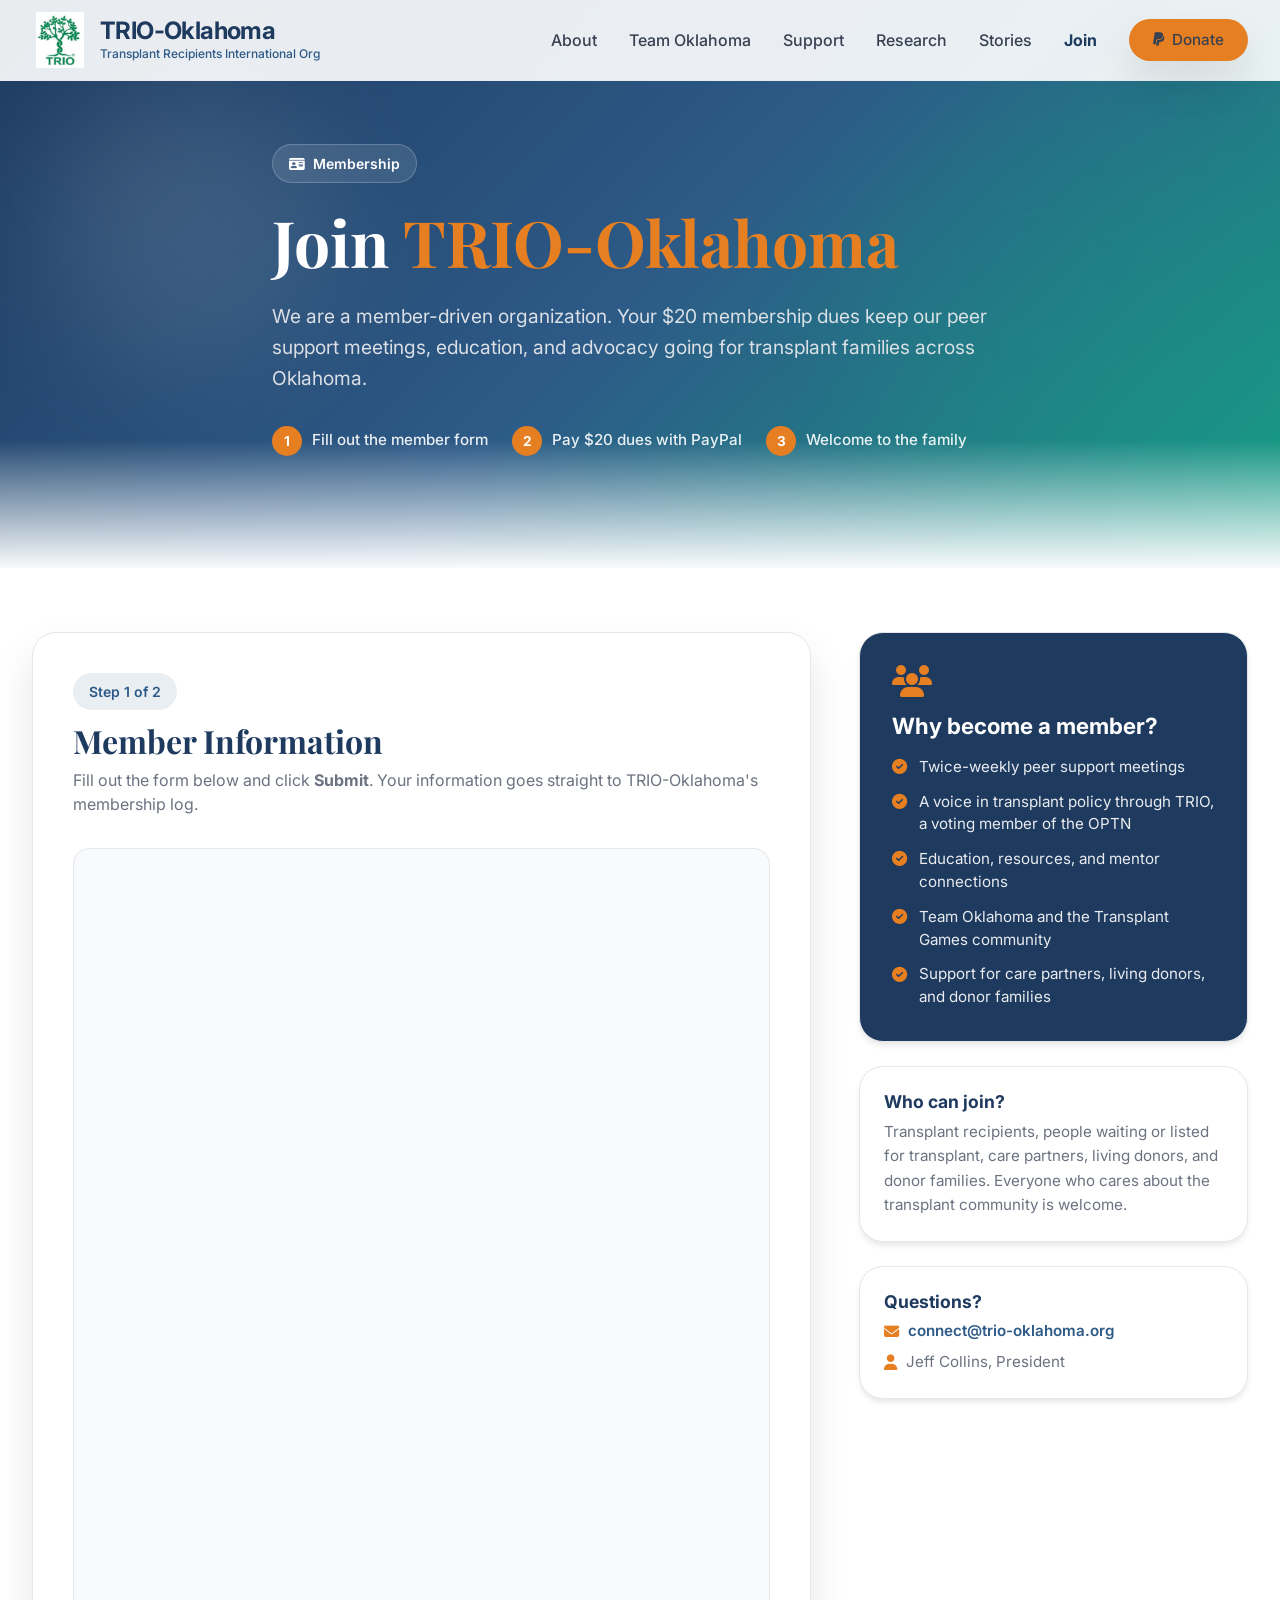
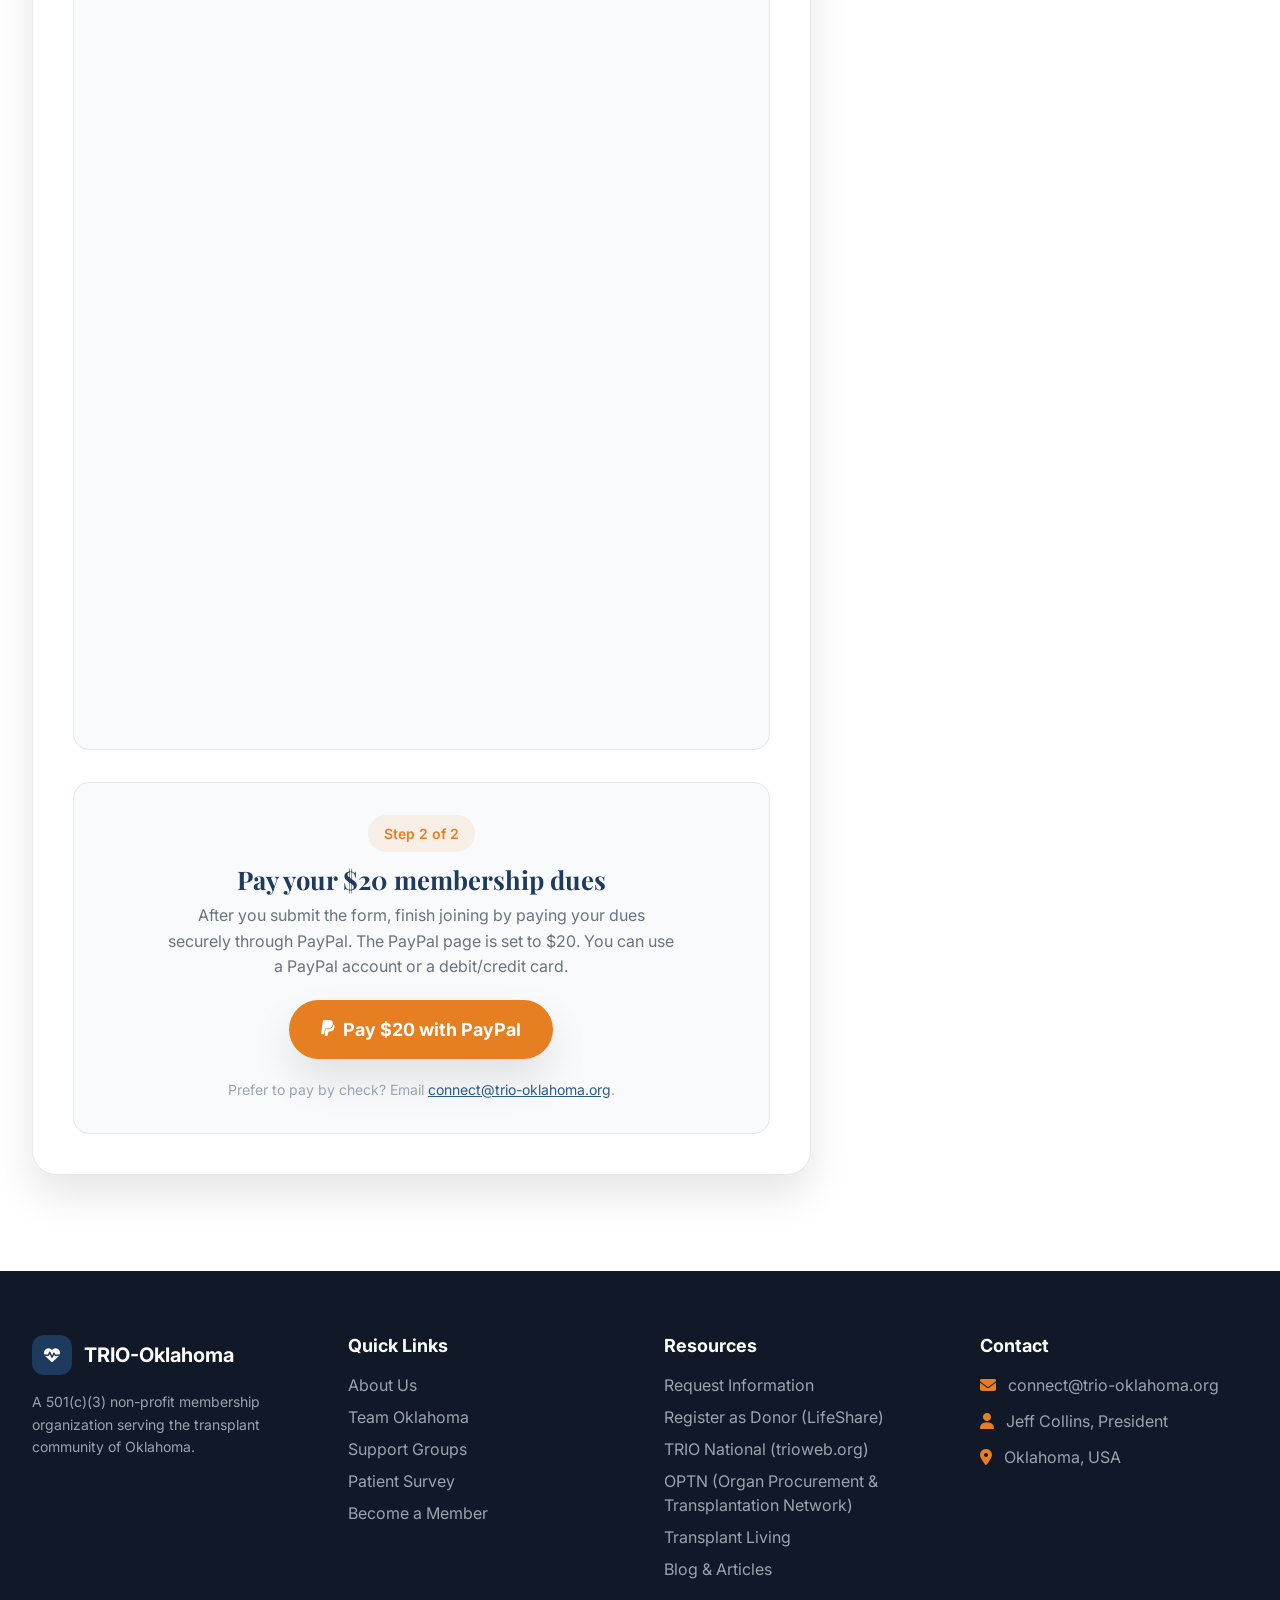
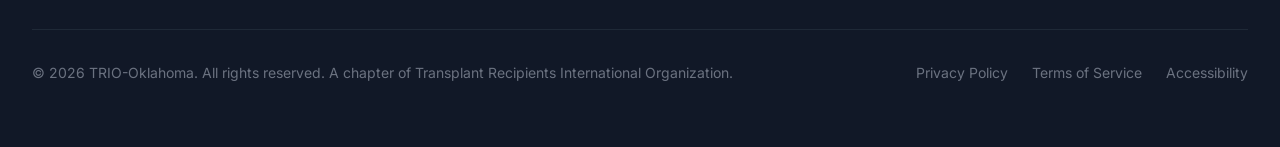
<file: join.html>
<!DOCTYPE html>
<html lang="en">
<head>
    <meta charset="UTF-8">
    <meta name="viewport" content="width=device-width, initial-scale=1.0">
    <title>Join TRIO-Oklahoma | Membership</title>
    <meta name="description" content="Become a member of TRIO-Oklahoma. $20 membership dues, payable with PayPal. Open to recipients, candidates, care partners, living donors, and donor families.">
    <link rel="stylesheet" href="https://cdnjs.cloudflare.com/ajax/libs/font-awesome/6.4.0/css/all.min.css">
    <link rel="stylesheet" href="https://fonts.googleapis.com/css2?family=Inter:wght@300;400;500;600;700;800&family=Playfair+Display:wght@400;500;600;700&display=swap">
    <link rel="stylesheet" href="styles.css">
</head>
<body>

    <!-- ========== Navigation ========== -->
    <nav class="nav" id="navbar">
        <div class="container nav-inner">
            <a class="nav-brand" href="index.html">
                <img src="photos/trio-logo.jpg" alt="TRIO tree logo">
                <div>
                    <h1>TRIO-Oklahoma</h1>
                    <p>Transplant Recipients International Org</p>
                </div>
            </a>

            <div class="nav-links">
                <a href="index.html#about">About</a>
                <a href="index.html#team-oklahoma">Team Oklahoma</a>
                <a href="index.html#support">Support</a>
                <a href="index.html#survey">Research</a>
                <a href="index.html#blog">Stories</a>
                <a href="join.html" class="is-active">Join</a>
                <a href="https://www.paypal.com/donate/?hosted_button_id=P6LXMA3R5N5AC" target="_blank" rel="noopener" class="btn btn--accent pulse"><i class="fab fa-paypal"></i> Donate</a>
            </div>

            <button class="nav-burger" aria-label="Open menu" onclick="toggleMobileMenu()">
                <i class="fas fa-bars"></i>
            </button>
        </div>

        <div class="nav-mobile" id="mobile-menu">
            <div class="container nav-mobile-inner">
                <a href="index.html#about">About</a>
                <a href="index.html#team-oklahoma">Team Oklahoma</a>
                <a href="index.html#support">Support</a>
                <a href="index.html#survey">Research</a>
                <a href="index.html#blog">Stories</a>
                <a href="join.html">Join</a>
                <a href="https://www.paypal.com/donate/?hosted_button_id=P6LXMA3R5N5AC" target="_blank" rel="noopener" class="is-cta"><i class="fab fa-paypal"></i> Donate with PayPal</a>
            </div>
        </div>
    </nav>

    <!-- ========== Join Hero ========== -->
    <section class="hero hero--compact">
        <div class="hero-blobs" aria-hidden="true">
            <span class="blob-1"></span>
            <span class="blob-2"></span>
        </div>
        <div class="container">
            <div class="join-hero">
                <span class="eyebrow eyebrow--on-dark"><i class="fas fa-id-card"></i> Membership</span>
                <h1>Join <span class="accent">TRIO-Oklahoma</span></h1>
                <p>We are a member-driven organization. Your $20 membership dues keep our peer support meetings, education, and advocacy going for transplant families across Oklahoma.</p>
                <div class="join-steps">
                    <div class="join-step"><span class="num">1</span><span>Fill out the member form</span></div>
                    <div class="join-step"><span class="num">2</span><span>Pay $20 dues with PayPal</span></div>
                    <div class="join-step"><span class="num">3</span><span>Welcome to the family</span></div>
                </div>
            </div>
        </div>
        <div class="hero-fade" aria-hidden="true"></div>
    </section>

    <!-- ========== Join Form ========== -->
    <section id="join" class="section section--white section--join">
        <div class="container">
            <div class="join-layout">

                <div class="join-form-wrap">

                    <!-- Thank-you state (shown after PayPal returns with ?paid=1) -->
                    <div class="join-panel join-panel--success" id="paid-panel" hidden>
                        <div class="join-panel-icon"><i class="fas fa-check"></i></div>
                        <h2>Thank you &amp; welcome!</h2>
                        <p>Your membership payment was received. We will be in touch soon with meeting details and ways to get involved.</p>
                        <a href="index.html#support" class="btn btn--primary">See Peer Support Meetings <i class="fas fa-arrow-right"></i></a>
                    </div>

                    <!-- Step 2 state (shown after the form is logged) -->
                    <div class="join-panel" id="pay-panel" hidden>
                        <div class="join-panel-icon join-panel-icon--accent"><i class="fab fa-paypal"></i></div>
                        <span class="eyebrow eyebrow--accent">Step 2 of 2</span>
                        <h2>Pay your $20 membership dues</h2>
                        <p id="pay-panel-message">Thanks, <strong id="pay-panel-name">friend</strong>! Your information has been recorded. Finish joining by paying your $20 dues securely through PayPal.</p>
                        <div class="join-panel-actions">
                            <div id="paypal-button-panel" class="paypal-button" hidden></div>
                            <a id="paypal-pay-link" href="#" target="_blank" rel="noopener" class="btn btn--accent btn--lg pulse"><i class="fab fa-paypal"></i> Pay $20 with PayPal</a>
                            <a id="email-fallback-link" href="#" class="btn btn--outline btn--lg" hidden><i class="fas fa-envelope"></i> Email my information to TRIO-Oklahoma</a>
                        </div>
                        <p class="join-fine-print" id="pay-panel-note">The PayPal page is set to $20. You can pay with a PayPal account or a debit/credit card. If you prefer to pay by check, email <a href="mailto:connect@trio-oklahoma.org">connect@trio-oklahoma.org</a>.</p>
                    </div>

                    <!-- Microsoft Forms mode (used when formsEmbedUrl is set in membership.js) -->
                    <div id="forms-embed" class="forms-embed" hidden>
                        <div class="join-form-head">
                            <span class="eyebrow eyebrow--secondary">Step 1 of 2</span>
                            <h2>Member Information</h2>
                            <p>Fill out the form below and click <strong>Submit</strong>. Your information goes straight to TRIO-Oklahoma's membership log.</p>
                        </div>
                        <div class="forms-frame"></div>
                        <div class="forms-pay">
                            <div class="forms-pay-head">
                                <span class="eyebrow eyebrow--accent">Step 2 of 2</span>
                                <h3>Pay your $20 membership dues</h3>
                                <p>After you submit the form, finish joining by paying your dues securely through PayPal. The PayPal page is set to $20. You can use a PayPal account or a debit/credit card.</p>
                            </div>
                            <div id="paypal-button-embed" class="paypal-button" hidden></div>
                            <a id="paypal-pay-link-embed" href="#" target="_blank" rel="noopener" class="btn btn--accent btn--lg pulse"><i class="fab fa-paypal"></i> Pay $20 with PayPal</a>
                            <p class="join-fine-print">Prefer to pay by check? Email <a href="mailto:connect@trio-oklahoma.org">connect@trio-oklahoma.org</a>.</p>
                        </div>
                    </div>

                    <!-- Step 1: the form -->
                    <form id="membership-form" class="join-form" novalidate>
                        <div class="join-form-head">
                            <span class="eyebrow eyebrow--secondary">Step 1 of 2</span>
                            <h2>Member Information</h2>
                            <p>Fields marked <span class="req">*</span> are required. Your information is kept private and used only by TRIO-Oklahoma.</p>
                        </div>

                        <fieldset>
                            <legend><i class="fas fa-user"></i> About You</legend>
                            <div class="form-grid">
                                <div class="field">
                                    <label for="firstName">First name <span class="req">*</span></label>
                                    <input type="text" id="firstName" name="firstName" autocomplete="given-name" required>
                                </div>
                                <div class="field">
                                    <label for="lastName">Last name <span class="req">*</span></label>
                                    <input type="text" id="lastName" name="lastName" autocomplete="family-name" required>
                                </div>
                                <div class="field">
                                    <label for="email">Email address <span class="req">*</span></label>
                                    <input type="email" id="email" name="email" autocomplete="email" required>
                                </div>
                                <div class="field">
                                    <label for="phone">Phone <span class="req">*</span></label>
                                    <input type="tel" id="phone" name="phone" autocomplete="tel" placeholder="(405) 555-0100" required>
                                </div>
                            </div>
                        </fieldset>

                        <fieldset>
                            <legend><i class="fas fa-map-marker-alt"></i> Mailing Address</legend>
                            <div class="form-grid">
                                <div class="field field--full">
                                    <label for="address">Street address <span class="req">*</span></label>
                                    <input type="text" id="address" name="address" autocomplete="street-address" required>
                                </div>
                                <div class="field">
                                    <label for="city">City <span class="req">*</span></label>
                                    <input type="text" id="city" name="city" autocomplete="address-level2" required>
                                </div>
                                <div class="field field--split">
                                    <div>
                                        <label for="state">State <span class="req">*</span></label>
                                        <input type="text" id="state" name="state" value="OK" maxlength="2" autocomplete="address-level1" required>
                                    </div>
                                    <div>
                                        <label for="zip">ZIP <span class="req">*</span></label>
                                        <input type="text" id="zip" name="zip" inputmode="numeric" autocomplete="postal-code" required>
                                    </div>
                                </div>
                            </div>
                        </fieldset>

                        <fieldset>
                            <legend><i class="fas fa-heart-pulse"></i> Your Transplant Connection</legend>

                            <div class="field">
                                <span class="field-label">I am joining as a: <span class="req">*</span></span>
                                <div class="choice-grid" role="radiogroup" aria-label="Member type">
                                    <label class="choice"><input type="radio" name="memberType" value="Recipient" required><span><i class="fas fa-heart"></i> Recipient</span></label>
                                    <label class="choice"><input type="radio" name="memberType" value="Waiting"><span><i class="fas fa-hourglass-half"></i> Waiting</span></label>
                                    <label class="choice"><input type="radio" name="memberType" value="Listed"><span><i class="fas fa-list-check"></i> Listed</span></label>
                                    <label class="choice"><input type="radio" name="memberType" value="Carepartner"><span><i class="fas fa-hands-holding-heart"></i> Carepartner</span></label>
                                    <label class="choice"><input type="radio" name="memberType" value="Living Donor"><span><i class="fas fa-hand-holding-heart"></i> Living Donor</span></label>
                                    <label class="choice"><input type="radio" name="memberType" value="Donor Family"><span><i class="fas fa-people-roof"></i> Donor Family</span></label>
                                </div>
                            </div>

                            <div class="field">
                                <span class="field-label">Have you received a transplant? <span class="req">*</span></span>
                                <div class="choice-grid choice-grid--2" role="radiogroup" aria-label="Transplanted">
                                    <label class="choice"><input type="radio" name="transplanted" value="Yes" required><span><i class="fas fa-check"></i> Yes</span></label>
                                    <label class="choice"><input type="radio" name="transplanted" value="No"><span><i class="fas fa-minus"></i> No</span></label>
                                </div>
                            </div>

                            <div class="form-grid" id="transplant-details" hidden>
                                <div class="field">
                                    <label for="transplantDate">Transplant date <small>(optional)</small></label>
                                    <input type="date" id="transplantDate" name="transplantDate">
                                </div>
                                <div class="field">
                                    <label for="transplantHospital">Transplant hospital <small>(optional)</small></label>
                                    <input type="text" id="transplantHospital" name="transplantHospital" placeholder="e.g. INTEGRIS Nazih Zuhdi Transplant Institute">
                                </div>
                                <div class="field field--full">
                                    <label for="organ">Organ(s) transplanted <small>(optional)</small></label>
                                    <input type="text" id="organ" name="organ" placeholder="e.g. Liver, Kidney, Heart">
                                </div>
                            </div>

                        </fieldset>

                        <fieldset>
                            <legend><i class="fas fa-comment-dots"></i> Comments <small class="legend-note">Optional</small></legend>
                            <div class="field">
                                <label for="notes">Anything you would like us to know? You can leave this blank.</label>
                                <textarea id="notes" name="notes" rows="4" placeholder="Questions, how you heard about us, or anything else you'd like to share."></textarea>
                            </div>
                        </fieldset>

                        <!-- Honeypot: hidden from people, filled by bots -->
                        <div class="hp" aria-hidden="true">
                            <label for="website">Website</label>
                            <input type="text" id="website" name="website" tabindex="-1" autocomplete="off">
                        </div>

                        <div class="form-alert" id="form-alert" role="alert" hidden></div>

                        <div class="join-form-foot">
                            <div class="dues">
                                <span class="dues-amount">$20</span>
                                <span class="dues-label">membership dues<br><small>paid in Step 2 via PayPal</small></span>
                            </div>
                            <button type="submit" class="btn btn--primary btn--lg" id="submit-btn">
                                Continue to Payment <i class="fas fa-arrow-right"></i>
                            </button>
                        </div>
                    </form>
                </div>

                <aside class="join-aside">
                    <div class="card card--dark join-benefits">
                        <i class="fas fa-users"></i>
                        <h3>Why become a member?</h3>
                        <ul>
                            <li><i class="fas fa-check-circle"></i> Twice-weekly peer support meetings</li>
                            <li><i class="fas fa-check-circle"></i> A voice in transplant policy through TRIO, a voting member of the OPTN</li>
                            <li><i class="fas fa-check-circle"></i> Education, resources, and mentor connections</li>
                            <li><i class="fas fa-check-circle"></i> Team Oklahoma and the Transplant Games community</li>
                            <li><i class="fas fa-check-circle"></i> Support for care partners, living donors, and donor families</li>
                        </ul>
                    </div>

                    <div class="card join-who">
                        <h4>Who can join?</h4>
                        <p>Transplant recipients, people waiting or listed for transplant, care partners, living donors, and donor families. Everyone who cares about the transplant community is welcome.</p>
                    </div>

                    <div class="card join-help">
                        <h4>Questions?</h4>
                        <p><i class="fas fa-envelope"></i> <a href="mailto:connect@trio-oklahoma.org">connect@trio-oklahoma.org</a></p>
                        <p><i class="fas fa-user"></i> Jeff Collins, President</p>
                    </div>
                </aside>
            </div>
        </div>
    </section>

    <!-- ========== Footer ========== -->
    <footer class="footer">
        <div class="container">
            <div class="footer-grid">
                <div>
                    <div class="brand">
                        <div class="mark"><i class="fas fa-heart-pulse"></i></div>
                        <h3>TRIO-Oklahoma</h3>
                    </div>
                    <p class="blurb">A 501(c)(3) non-profit membership organization serving the transplant community of Oklahoma.</p>
                </div>

                <div>
                    <h4>Quick Links</h4>
                    <ul class="footer-links">
                        <li><a href="index.html#about">About Us</a></li>
                        <li><a href="index.html#team-oklahoma">Team Oklahoma</a></li>
                        <li><a href="index.html#support">Support Groups</a></li>
                        <li><a href="index.html#survey">Patient Survey</a></li>
                        <li><a href="join.html">Become a Member</a></li>
                    </ul>
                </div>

                <div>
                    <h4>Resources</h4>
                    <ul class="footer-links">
                        <li><a href="mailto:connect@trio-oklahoma.org">Request Information</a></li>
                        <li><a href="https://www.lifeshareoklahoma.org/" target="_blank" rel="noopener">Register as Donor (LifeShare)</a></li>
                        <li><a href="https://trioweb.org" target="_blank" rel="noopener">TRIO National (trioweb.org)</a></li>
                        <li><a href="https://www.hrsa.gov/optn" target="_blank" rel="noopener">OPTN (Organ Procurement &amp; Transplantation Network)</a></li>
                        <li><a href="#">Transplant Living</a></li>
                        <li><a href="#">Blog &amp; Articles</a></li>
                    </ul>
                </div>

                <div>
                    <h4>Contact</h4>
                    <ul class="footer-contact">
                        <li><i class="fas fa-envelope"></i><span>connect@trio-oklahoma.org</span></li>
                        <li><i class="fas fa-user"></i><span>Jeff Collins, President</span></li>
                        <li><i class="fas fa-map-marker-alt"></i><span>Oklahoma, USA</span></li>
                    </ul>
                </div>
            </div>

            <div class="footer-bottom">
                <p>© 2026 TRIO-Oklahoma. All rights reserved. A chapter of Transplant Recipients International Organization.</p>
                <nav>
                    <a href="#">Privacy Policy</a>
                    <a href="#">Terms of Service</a>
                    <a href="#">Accessibility</a>
                </nav>
            </div>
        </div>
    </footer>

    <script src="script.js"></script>
    <script src="membership.js"></script>
</body>
</html>
</file>
<file: styles.css>
/* =========================================
   TRIO-Oklahoma site styles
   Design tokens, base styles, components.
   ========================================= */

:root {
    --color-primary: #1e3a5f;
    --color-secondary: #2d5a87;
    --color-accent: #e67e22;
    --color-accent-hover: #d35400;
    --color-green: #27ae60;
    --color-teal: #16a085;
    --color-light: #f8fafc;
    --color-text: #1f2937;
    --color-muted: #6b7280;
    --color-muted-light: #9ca3af;
    --color-border: #e5e7eb;
    --color-white: #ffffff;
    --color-gray-100: #f3f4f6;
    --color-gray-900: #111827;

    --font-sans: 'Inter', system-ui, -apple-system, sans-serif;
    --font-serif: 'Playfair Display', Georgia, serif;

    --radius-sm: 0.75rem;
    --radius-md: 1rem;
    --radius-lg: 1.5rem;
    --radius-full: 9999px;

    --shadow-sm: 0 1px 2px rgba(0, 0, 0, 0.05);
    --shadow-md: 0 4px 6px -1px rgba(0, 0, 0, 0.1);
    --shadow-lg: 0 20px 40px rgba(0, 0, 0, 0.1);
    --shadow-xl: 0 25px 50px -12px rgba(0, 0, 0, 0.25);

    --content-max: 80rem;
}

/* ---------- Reset + base ---------- */
*, *::before, *::after { box-sizing: border-box; }

html {
    scroll-behavior: smooth;
}

body {
    margin: 0;
    font-family: var(--font-sans);
    color: var(--color-text);
    background: var(--color-light);
    -webkit-font-smoothing: antialiased;
    line-height: 1.5;
}

img { max-width: 100%; display: block; }

a { color: inherit; text-decoration: none; }

button {
    font-family: inherit;
    border: 0;
    background: none;
    cursor: pointer;
    color: inherit;
}

h1, h2, h3, h4 { margin: 0; line-height: 1.2; color: var(--color-primary); }

p { margin: 0; }

ul { list-style: none; padding: 0; margin: 0; }

/* ---------- Typography helpers ---------- */
.serif { font-family: var(--font-serif); font-weight: 700; }

.eyebrow {
    display: inline-flex;
    align-items: center;
    gap: 0.5rem;
    padding: 0.5rem 1rem;
    border-radius: var(--radius-full);
    font-size: 0.875rem;
    font-weight: 600;
    background: rgba(30, 58, 95, 0.08);
    color: var(--color-primary);
}
.eyebrow--accent { background: rgba(230, 126, 34, 0.1); color: var(--color-accent); }
.eyebrow--green { background: rgba(39, 174, 96, 0.1); color: var(--color-green); }
.eyebrow--secondary { background: rgba(45, 90, 135, 0.1); color: var(--color-secondary); }
.eyebrow--on-dark { background: rgba(255, 255, 255, 0.1); color: #fff; border: 1px solid rgba(255, 255, 255, 0.2); }

/* ---------- Layout ---------- */
.container {
    max-width: var(--content-max);
    margin: 0 auto;
    padding: 0 1rem;
}
@media (min-width: 640px)  { .container { padding: 0 1.5rem; } }
@media (min-width: 1024px) { .container { padding: 0 2rem; } }

.section { padding: 6rem 0; }
.section--light { background: var(--color-light); }
.section--white { background: var(--color-white); }

.section-head { text-align: center; margin-bottom: 4rem; }
.section-head h2 { font-size: clamp(2rem, 4vw, 3rem); margin: 1rem 0; }
.section-head p { font-size: 1.25rem; color: var(--color-muted); max-width: 42rem; margin: 0 auto; }

.grid { display: grid; gap: 2rem; }
.grid-2 { grid-template-columns: 1fr; }
.grid-3 { grid-template-columns: 1fr; }
.grid-4 { grid-template-columns: 1fr; }
@media (min-width: 768px) {
    .grid-2 { grid-template-columns: 1fr 1fr; }
    .grid-3 { grid-template-columns: repeat(3, 1fr); }
    .grid-4 { grid-template-columns: repeat(4, 1fr); }
}
.grid--wide { gap: 4rem; align-items: center; }

/* ---------- Buttons ---------- */
.btn {
    display: inline-flex;
    align-items: center;
    justify-content: center;
    gap: 0.5rem;
    padding: 0.9rem 1.75rem;
    border-radius: var(--radius-full);
    font-weight: 700;
    font-size: 1rem;
    text-align: center;
    transition: background-color 0.2s, color 0.2s, transform 0.2s, box-shadow 0.2s;
    cursor: pointer;
}
.btn--primary { background: var(--color-primary); color: #fff; }
.btn--primary:hover { background: var(--color-secondary); }
.btn--accent { background: var(--color-accent); color: #fff; box-shadow: var(--shadow-lg); }
.btn--accent:hover { background: var(--color-accent-hover); }
.btn--light { background: #fff; color: var(--color-primary); box-shadow: var(--shadow-xl); }
.btn--light:hover { background: var(--color-gray-100); }
.btn--ghost-light { background: transparent; color: #fff; border: 2px solid #fff; }
.btn--ghost-light:hover { background: rgba(255, 255, 255, 0.1); }
.btn--lg { padding: 1rem 2rem; font-size: 1.125rem; }
.btn--xl { padding: 1.25rem 2.5rem; font-size: 1.25rem; }
.btn--sm { padding: 0.6rem 1.25rem; font-size: 0.875rem; }
.btn--block { display: flex; width: 100%; }

.btn-link {
    display: inline-flex;
    align-items: center;
    gap: 0.5rem;
    font-weight: 600;
    color: var(--color-secondary);
    font-size: 0.875rem;
    transition: color 0.2s;
}
.btn-link:hover { color: var(--color-primary); }
.btn-link--accent { color: var(--color-accent); }
.btn-link--accent:hover { text-decoration: underline; }

.pulse { animation: pulse 2s infinite; }
@keyframes pulse {
    0%, 100% { box-shadow: 0 0 0 0 rgba(230, 126, 34, 0.4); }
    50% { box-shadow: 0 0 0 15px rgba(230, 126, 34, 0); }
}

/* ---------- Cards ---------- */
.card {
    background: var(--color-white);
    border: 1px solid var(--color-border);
    border-radius: var(--radius-lg);
    padding: 2rem;
    box-shadow: var(--shadow-md);
}
.card--light { background: var(--color-light); }
.card--dark { background: var(--color-primary); color: #fff; }
.card--accent { background: var(--color-accent); color: #fff; }
.card--glass {
    background: rgba(255, 255, 255, 0.95);
    backdrop-filter: blur(10px);
    border-radius: var(--radius-lg);
    padding: 2rem;
    box-shadow: var(--shadow-xl);
}

.card-icon {
    width: 3.5rem;
    height: 3.5rem;
    border-radius: var(--radius-md);
    display: flex;
    align-items: center;
    justify-content: center;
    margin-bottom: 1.5rem;
    background: rgba(30, 58, 95, 0.1);
    color: var(--color-primary);
    font-size: 1.5rem;
}
.card-icon--accent { background: rgba(230, 126, 34, 0.1); color: var(--color-accent); }
.card-icon--teal   { background: rgba(22, 160, 133, 0.1); color: var(--color-teal); }
.card-icon--rose   { background: rgba(219, 39, 119, 0.1); color: #be185d; }

.hover-lift { transition: transform 0.3s, box-shadow 0.3s; }
.hover-lift:hover { transform: translateY(-5px); box-shadow: var(--shadow-lg); }

/* ---------- Navigation ---------- */
.nav {
    position: fixed;
    top: 0; left: 0; right: 0;
    z-index: 50;
    background: rgba(255, 255, 255, 0.9);
    backdrop-filter: blur(20px);
    border-bottom: 1px solid rgba(229, 231, 235, 0.5);
    transition: box-shadow 0.3s;
}
.nav--scrolled { box-shadow: var(--shadow-md); }

.nav-inner {
    display: flex;
    justify-content: space-between;
    align-items: center;
    height: 5rem;
}

.nav-brand { display: flex; align-items: center; gap: 0.75rem; }
.nav-brand img { width: 3.5rem; height: 3.5rem; object-fit: contain; mix-blend-mode: multiply; }
.nav-brand h1 { font-size: 1.5rem; font-weight: 700; letter-spacing: -0.025em; }
.nav-brand p  { font-size: 0.75rem; color: var(--color-secondary); font-weight: 500; }

.nav-links { display: none; align-items: center; gap: 2rem; }
.nav-links a { color: #374151; font-weight: 500; transition: color 0.2s; }
.nav-links a:hover { color: var(--color-primary); }
.nav-links .btn { padding: 0.625rem 1.5rem; font-size: 0.95rem; }

.nav-burger {
    display: inline-flex;
    font-size: 1.5rem;
    color: #374151;
}

.nav-mobile { display: none; background: #fff; border-top: 1px solid var(--color-gray-100); }
.nav-mobile.is-open { display: block; }
.nav-mobile-inner { padding: 1rem; display: flex; flex-direction: column; gap: 0.5rem; }
.nav-mobile a { padding: 0.5rem 0; color: #374151; font-weight: 500; }
.nav-mobile a.is-cta { color: var(--color-accent); font-weight: 700; }

@media (min-width: 768px) {
    .nav-links { display: flex; }
    .nav-burger { display: none; }
    .nav-mobile { display: none !important; }
}

/* ---------- Hero ---------- */
.hero {
    position: relative;
    min-height: 100vh;
    display: flex;
    align-items: center;
    padding-top: 5rem;
    overflow: hidden;
    color: #fff;
    background: linear-gradient(135deg, #1e3a5f 0%, #2d5a87 50%, #16a085 100%);
}
.hero-blobs { position: absolute; inset: 0; opacity: 0.1; pointer-events: none; }
.hero-blobs span {
    position: absolute;
    border-radius: 50%;
    filter: blur(60px);
}
.hero-blobs .blob-1 { top: 5rem; left: 2.5rem; width: 18rem; height: 18rem; background: #fff; }
.hero-blobs .blob-2 { bottom: 5rem; right: 2.5rem; width: 24rem; height: 24rem; background: var(--color-teal); }

.hero-grid { display: grid; grid-template-columns: 1fr; gap: 3rem; align-items: center; position: relative; z-index: 1; }
@media (min-width: 1024px) { .hero-grid { grid-template-columns: 1fr 1fr; } }

.hero-copy { display: flex; flex-direction: column; gap: 2rem; }
.hero-copy h1 { font-family: var(--font-serif); color: #fff; font-size: clamp(2.5rem, 6vw, 4.5rem); line-height: 1.1; font-weight: 700; }
.hero-copy h1 .accent { color: var(--color-accent); }
.hero-copy p { font-size: 1.25rem; color: rgba(229, 231, 235, 0.95); max-width: 36rem; line-height: 1.6; }
.hero-actions { display: flex; flex-wrap: wrap; gap: 1rem; }

.hero-stats { display: flex; align-items: center; gap: 2rem; padding-top: 1rem; }
.hero-stats .stat-value { font-size: 1.875rem; font-weight: 700; color: var(--color-accent); }
.hero-stats .stat-label { font-size: 0.875rem; color: rgba(255, 255, 255, 0.7); }
.hero-stats .divider { width: 1px; height: 3rem; background: rgba(255, 255, 255, 0.2); }

.hero-aside { display: none; position: relative; }
@media (min-width: 1024px) { .hero-aside { display: block; } }

.float { animation: float 6s ease-in-out infinite; }
@keyframes float {
    0%, 100% { transform: translateY(0); }
    50% { transform: translateY(-20px); }
}

.meeting-card { max-width: 28rem; margin-left: auto; }
.meeting-card .meeting-head { display: flex; gap: 1rem; margin-bottom: 1.5rem; }
.meeting-card .meeting-head img { width: 4rem; height: 4rem; border-radius: var(--radius-md); object-fit: cover; box-shadow: var(--shadow-md); }
.meeting-card .meeting-head h3 { font-size: 1.125rem; color: var(--color-primary); }
.meeting-card .meeting-head p { color: var(--color-muted-light); font-size: 0.875rem; }
.meeting-card blockquote { margin: 0 0 1rem; color: var(--color-muted); font-style: italic; }
.meeting-card cite { display: block; text-align: right; font-size: 0.875rem; font-weight: 600; color: var(--color-secondary); font-style: normal; }
.meeting-card .meeting-foot {
    margin-top: 1.5rem;
    padding-top: 1.5rem;
    border-top: 1px solid var(--color-gray-100);
    display: flex;
    flex-direction: column;
    gap: 0.75rem;
}
.meeting-card .meeting-when { display: flex; align-items: center; justify-content: space-between; }
.meeting-card .meeting-when span:first-child { color: var(--color-muted-light); font-size: 0.875rem; }
.meeting-card .meeting-when .tag {
    background: rgba(39, 174, 96, 0.1);
    color: var(--color-green);
    padding: 0.25rem 0.75rem;
    border-radius: var(--radius-full);
    font-size: 0.875rem;
    font-weight: 600;
}

.donor-pill {
    position: absolute;
    bottom: -2rem;
    left: -2rem;
    background: rgba(255, 255, 255, 0.95);
    backdrop-filter: blur(10px);
    border-radius: var(--radius-md);
    padding: 1rem;
    box-shadow: var(--shadow-xl);
    max-width: 18rem;
    display: flex;
    align-items: center;
    gap: 0.75rem;
}
.donor-pill .dot {
    width: 2.5rem;
    height: 2.5rem;
    background: rgba(230, 126, 34, 0.1);
    color: var(--color-accent);
    border-radius: 50%;
    display: flex;
    align-items: center;
    justify-content: center;
}
.donor-pill strong { color: var(--color-primary); }
.donor-pill small { color: var(--color-muted-light); font-size: 0.75rem; }

.hero-fade {
    position: absolute;
    left: 0; right: 0; bottom: 0;
    height: 8rem;
    background: linear-gradient(to top, var(--color-light), transparent);
    pointer-events: none;
}

/* ---------- About ---------- */
.about-copy > * + * { margin-top: 1.5rem; }
.about-copy h2 { font-family: var(--font-serif); font-size: clamp(2rem, 4vw, 3rem); }
.about-copy p { font-size: 1.125rem; color: var(--color-muted); line-height: 1.7; }

.about-highlights { display: grid; grid-template-columns: 1fr 1fr; gap: 1rem; padding-top: 1rem; }
.about-highlights .card { padding: 1rem; background: var(--color-light); }
.about-highlights i { font-size: 1.5rem; color: var(--color-secondary); margin-bottom: 0.5rem; }
.about-highlights h4 { font-size: 1rem; margin-bottom: 0.25rem; }
.about-highlights p { font-size: 0.875rem; color: var(--color-muted-light); }

.about-gallery { display: grid; grid-template-columns: 1fr 1fr; gap: 1rem; }
.about-gallery .col { display: flex; flex-direction: column; gap: 1rem; }
.about-gallery .col--offset { margin-top: 2rem; }
.about-gallery img { border-radius: var(--radius-md); height: 12rem; object-fit: cover; box-shadow: var(--shadow-md); width: 100%; }
.about-gallery .card--dark, .about-gallery .card--accent { padding: 1.5rem; }
.about-gallery .card i { font-size: 1.875rem; margin-bottom: 0.75rem; }
.about-gallery .card--dark i { color: var(--color-accent); }
.about-gallery .card h3 { color: #fff; font-size: 1.25rem; margin-bottom: 0.5rem; }
.about-gallery .card p { color: rgba(255, 255, 255, 0.85); font-size: 0.875rem; }

/* ---------- Team Oklahoma ---------- */
.section--team-ok { position: relative; overflow: hidden; }
.section--team-ok::after {
    content: '';
    position: absolute;
    top: -50%;
    right: -25%;
    width: 30rem;
    height: 30rem;
    border-radius: 50%;
    background: rgba(30, 58, 95, 0.05);
    filter: blur(60px);
    z-index: 0;
}
.section--team-ok .container { position: relative; z-index: 1; }

.team-ok-head { text-align: center; margin-bottom: 4rem; }
.team-ok-head h2 { font-family: var(--font-serif); font-size: clamp(2.5rem, 6vw, 4rem); margin: 1rem 0; }
.team-ok-head p { color: var(--color-muted); font-size: 1.25rem; max-width: 42rem; margin: 0 auto; }

.team-ok-grid { display: grid; grid-template-columns: 1fr; gap: 2rem; }
@media (min-width: 1024px) { .team-ok-grid { grid-template-columns: 2fr 1fr; } }

.mission-card { padding: 2rem; box-shadow: var(--shadow-lg); border-radius: var(--radius-lg); background: #fff; border: 1px solid var(--color-border); }
.mission-card-head { display: flex; align-items: center; gap: 1rem; margin-bottom: 1.5rem; }
.mission-card-head .mission-mark {
    width: 4rem; height: 4rem; border-radius: var(--radius-md);
    display: flex; align-items: center; justify-content: center;
    font-size: 1.875rem; color: var(--color-primary);
    background: linear-gradient(135deg, #87CEEB, #98FB98);
    box-shadow: var(--shadow-md);
}
.mission-card-head h3 { font-size: 1.5rem; }
.mission-card-head p  { color: var(--color-secondary); }
.mission-card > p { font-size: 1.125rem; color: #374151; line-height: 1.7; margin-bottom: 1.5rem; }
.callout {
    background: var(--color-light);
    border-left: 4px solid var(--color-accent);
    border-radius: var(--radius-sm);
    padding: 1.5rem;
    color: var(--color-muted);
    font-style: italic;
}

.team-features { display: grid; grid-template-columns: 1fr; gap: 1.5rem; margin-top: 1.5rem; }
@media (min-width: 768px) { .team-features { grid-template-columns: 1fr 1fr; } }
.team-features .card i { font-size: 1.875rem; color: var(--color-teal); margin-bottom: 1rem; }
.team-features .card h4 { font-size: 1.125rem; margin-bottom: 0.5rem; }
.team-features .card p { color: var(--color-muted); font-size: 0.875rem; }

.managers { background: var(--color-primary); color: #fff; border-radius: var(--radius-lg); padding: 2rem; box-shadow: var(--shadow-lg); }
.managers h3 { color: #fff; font-size: 1.5rem; margin-bottom: 1.5rem; }
.manager { display: flex; align-items: center; gap: 1rem; background: rgba(255,255,255,0.1); padding: 1rem; border-radius: var(--radius-sm); }
.manager + .manager { margin-top: 1rem; }
.manager .avatar {
    width: 3rem; height: 3rem; border-radius: 50%;
    background: rgba(255, 255, 255, 0.2);
    display: flex; align-items: center; justify-content: center;
    font-size: 1.25rem;
}
.manager strong { font-weight: 700; }
.manager small { color: rgba(255, 255, 255, 0.7); font-size: 0.875rem; }
.managers-foot { margin-top: 2rem; padding-top: 1.5rem; border-top: 1px solid rgba(255,255,255,0.2); }

.tg-badge { text-align: center; padding: 1.5rem; background: #fff; border-radius: var(--radius-md); border: 1px solid var(--color-border); box-shadow: var(--shadow-md); }
.tg-badge i { font-size: 2.5rem; color: #f59e0b; margin-bottom: 0.75rem; }
.tg-badge h4 { font-size: 1.125rem; }
.tg-badge p { font-size: 0.875rem; color: var(--color-muted); margin-top: 0.5rem; }

/* ---------- Support (peer to peer) ---------- */
.support-cards { display: grid; grid-template-columns: 1fr; gap: 2rem; }
@media (min-width: 768px) { .support-cards { grid-template-columns: repeat(2, 1fr); } }
.support-cards .card { background: var(--color-light); padding: 2rem; }
.support-cards h3 { font-size: 1.25rem; margin-bottom: 0.75rem; }
.support-cards > .card > p { color: var(--color-muted); margin-bottom: 1.5rem; }

.meet-info { display: flex; flex-direction: column; gap: 0.5rem; margin-bottom: 1.5rem; font-size: 0.875rem; font-weight: 600; color: var(--color-secondary); }
.meet-info div { display: flex; align-items: center; gap: 0.5rem; }

.join-community {
    margin-top: 4rem;
    background: linear-gradient(to right, var(--color-primary), var(--color-secondary));
    color: #fff;
    border-radius: var(--radius-lg);
    padding: 3rem;
    box-shadow: var(--shadow-xl);
    display: grid;
    grid-template-columns: 1fr;
    gap: 2rem;
    align-items: center;
}
@media (min-width: 1024px) { .join-community { grid-template-columns: 1fr 1fr; } }
.join-community h3 { font-family: var(--font-serif); color: #fff; font-size: 1.875rem; margin-bottom: 1rem; }
.join-community p { color: rgba(229, 231, 235, 0.95); font-size: 1.125rem; margin-bottom: 1.5rem; }
.join-actions { display: flex; flex-wrap: wrap; gap: 1rem; }

.contact-card {
    background: rgba(255, 255, 255, 0.1);
    backdrop-filter: blur(10px);
    border: 1px solid rgba(255, 255, 255, 0.2);
    border-radius: var(--radius-md);
    padding: 1.5rem;
    text-align: center;
    max-width: 20rem;
    margin: 0 auto;
}
.contact-card i { font-size: 2.5rem; color: var(--color-accent); margin-bottom: 0.75rem; }
.contact-card strong { color: #fff; font-weight: 600; }
.contact-card small { display: block; color: rgba(255, 255, 255, 0.75); font-size: 0.875rem; margin-top: 0.25rem; }

/* ---------- Survey ---------- */
.survey-grid { display: grid; grid-template-columns: 1fr; gap: 4rem; align-items: center; }
@media (min-width: 1024px) { .survey-grid { grid-template-columns: 1fr 1fr; } }

.survey-copy h2 { font-family: var(--font-serif); font-size: clamp(2rem, 4vw, 3rem); margin: 1rem 0 1.5rem; }
.survey-copy > p { font-size: 1.125rem; color: var(--color-muted); line-height: 1.7; margin-bottom: 1.5rem; }

.survey-bullets { display: flex; flex-direction: column; gap: 1rem; margin-bottom: 2rem; }
.survey-bullets .item { display: flex; align-items: center; gap: 1rem; background: #fff; padding: 1rem; border-radius: var(--radius-sm); border: 1px solid var(--color-border); box-shadow: var(--shadow-sm); }
.survey-bullets .item .mark {
    width: 3rem; height: 3rem; border-radius: 50%;
    background: rgba(30, 58, 95, 0.1); color: var(--color-primary);
    display: flex; align-items: center; justify-content: center;
    flex-shrink: 0;
}
.survey-bullets .item .mark--accent { background: rgba(230, 126, 34, 0.1); color: var(--color-accent); }
.survey-bullets h4 { font-size: 1rem; }
.survey-bullets small { color: var(--color-muted-light); font-size: 0.875rem; }

.survey-card { background: #fff; border: 1px solid var(--color-border); border-radius: var(--radius-lg); padding: 2rem; box-shadow: var(--shadow-xl); }
.survey-card h3 { text-align: center; font-size: 1.5rem; margin-bottom: 2rem; }
.survey-bars { display: flex; flex-direction: column; gap: 1.5rem; }
.survey-bar .row { display: flex; justify-content: space-between; margin-bottom: 0.5rem; font-weight: 600; color: #374151; }
.survey-bar .row .pct { color: var(--color-primary); }
.survey-bar .track { height: 0.75rem; background: var(--color-gray-100); border-radius: var(--radius-full); overflow: hidden; }
.survey-bar .fill { height: 100%; border-radius: var(--radius-full); background: var(--color-primary); }
.survey-bar--secondary .fill { background: var(--color-secondary); } .survey-bar--secondary .pct { color: var(--color-secondary); }
.survey-bar--teal      .fill { background: var(--color-teal); }      .survey-bar--teal .pct { color: var(--color-teal); }
.survey-bar--accent    .fill { background: var(--color-accent); }    .survey-bar--accent .pct { color: var(--color-accent); }
.survey-caption { margin-top: 2rem; padding-top: 1.5rem; border-top: 1px solid var(--color-gray-100); text-align: center; font-size: 0.875rem; color: var(--color-muted-light); }

/* ---------- Blog ---------- */
.stories { display: grid; grid-template-columns: 1fr; gap: 2rem; }
@media (min-width: 768px) { .stories { grid-template-columns: repeat(3, 1fr); } }

.story {
    background: var(--color-light);
    border: 1px solid var(--color-border);
    border-radius: var(--radius-lg);
    overflow: hidden;
}
.story-cover { height: 12rem; display: flex; align-items: center; justify-content: center; color: rgba(255, 255, 255, 0.3); font-size: 3.75rem; }
.story-cover--primary { background: linear-gradient(135deg, var(--color-primary), var(--color-secondary)); }
.story-cover--accent  { background: linear-gradient(135deg, var(--color-accent), #f59e0b); }
.story-cover--teal    { background: linear-gradient(135deg, var(--color-teal), var(--color-green)); }
.story-body { padding: 2rem; }
.story-meta { display: flex; align-items: center; gap: 0.5rem; font-size: 0.875rem; color: var(--color-muted-light); margin-bottom: 0.75rem; }
.story h3 { font-size: 1.25rem; margin-bottom: 0.75rem; }
.story p { color: var(--color-muted); margin-bottom: 1rem; }

/* ---------- Partners ---------- */
.partners-grid { display: grid; grid-template-columns: 1fr; gap: 2rem; align-items: center; justify-items: center; }
@media (min-width: 768px) { .partners-grid { grid-template-columns: repeat(3, 1fr); } }
.partner {
    width: 100%;
    text-align: center;
    background: #fff;
    border: 1px solid var(--color-border);
    border-radius: var(--radius-md);
    padding: 1.5rem;
    box-shadow: var(--shadow-md);
}
.partner i { font-size: 2.5rem; margin-bottom: 0.75rem; color: var(--color-secondary); }
.partner--teal i   { color: var(--color-teal); }
.partner--accent i { color: var(--color-accent); }
.partner strong { display: block; color: var(--color-primary); font-size: 0.875rem; }
.partner small { display: block; color: var(--color-muted-light); font-size: 0.75rem; margin-top: 0.25rem; }

/* ---------- Donate ---------- */
.donate {
    position: relative;
    background: var(--color-primary);
    color: #fff;
    overflow: hidden;
}
.donate .blobs { position: absolute; inset: 0; opacity: 0.1; }
.donate .blobs span { position: absolute; border-radius: 50%; filter: blur(60px); }
.donate .blobs .a { top: 0; left: 25%; width: 18rem; height: 18rem; background: var(--color-accent); }
.donate .blobs .b { bottom: 0; right: 25%; width: 24rem; height: 24rem; background: var(--color-teal); }

.donate-inner { position: relative; z-index: 1; max-width: 56rem; margin: 0 auto; text-align: center; }
.donate-inner > i { font-size: 3.75rem; color: var(--color-accent); margin-bottom: 1.5rem; animation: heartbeat 1.4s ease-in-out infinite; }
@keyframes heartbeat { 0%, 100% { transform: scale(1); } 50% { transform: scale(1.1); } }
.donate-inner h2 { font-family: var(--font-serif); color: #fff; font-size: clamp(2.5rem, 6vw, 4rem); margin-bottom: 1.5rem; }
.donate-inner > p { font-size: 1.25rem; color: rgba(229, 231, 235, 0.9); line-height: 1.6; margin-bottom: 2rem; }

.donate-actions { display: flex; flex-direction: column; gap: 1rem; justify-content: center; margin-bottom: 3rem; }
@media (min-width: 640px) { .donate-actions { flex-direction: row; } }

.donate-tiers { display: grid; grid-template-columns: repeat(3, 1fr); gap: 2rem; max-width: 32rem; margin: 0 auto; text-align: center; }
.donate-tiers .amount { font-size: 1.875rem; font-weight: 700; color: var(--color-accent); }
.donate-tiers small { display: block; font-size: 0.875rem; color: rgba(255, 255, 255, 0.6); }

/* ---------- Footer ---------- */
.footer { background: var(--color-gray-900); color: #fff; padding: 4rem 0; }
.footer-grid { display: grid; grid-template-columns: 1fr; gap: 3rem; margin-bottom: 3rem; }
@media (min-width: 768px) { .footer-grid { grid-template-columns: repeat(4, 1fr); } }

.footer h3, .footer h4 { color: #fff; }
.footer h3 { font-size: 1.25rem; }
.footer h4 { font-size: 1.125rem; margin-bottom: 1rem; }

.footer .brand { display: flex; align-items: center; gap: 0.75rem; margin-bottom: 1rem; }
.footer .brand .mark { width: 2.5rem; height: 2.5rem; background: var(--color-primary); border-radius: var(--radius-sm); display: flex; align-items: center; justify-content: center; }
.footer .blurb { color: #9ca3af; font-size: 0.875rem; line-height: 1.6; }

.footer-links li + li { margin-top: 0.5rem; }
.footer-links a { color: #9ca3af; transition: color 0.2s; }
.footer-links a:hover { color: #fff; }

.footer-contact li { display: flex; align-items: center; gap: 0.75rem; color: #9ca3af; }
.footer-contact li + li { margin-top: 0.75rem; }
.footer-contact i { color: var(--color-accent); }

.socials { display: flex; gap: 1rem; margin-top: 1.5rem; }
.socials a {
    width: 2.5rem; height: 2.5rem; border-radius: 50%;
    background: #1f2937; display: flex; align-items: center; justify-content: center;
    transition: background 0.2s;
}
.socials a:hover { background: var(--color-primary); }

.footer-bottom {
    border-top: 1px solid #1f2937;
    padding-top: 2rem;
    display: flex;
    flex-direction: column;
    gap: 1rem;
    justify-content: space-between;
    align-items: center;
    font-size: 0.875rem;
    color: #6b7280;
}
@media (min-width: 768px) { .footer-bottom { flex-direction: row; } }
.footer-bottom nav { display: flex; gap: 1.5rem; }
.footer-bottom a:hover { color: #fff; }

/* ---------- Scroll fade ---------- */
.section-fade {
    opacity: 0;
    transform: translateY(30px);
    transition: opacity 0.8s ease, transform 0.8s ease;
}
.section-fade.is-visible {
    opacity: 1;
    transform: translateY(0);
}

/* =========================================
   Membership / Join page
   ========================================= */
.nav-brand { color: inherit; }
.nav-links a.is-active { color: var(--color-primary); font-weight: 700; }

.hero--compact { min-height: auto; padding: 9rem 0 7rem; }
.join-hero { position: relative; z-index: 1; max-width: 46rem; display: flex; flex-direction: column; align-items: flex-start; gap: 1.5rem; }
.join-hero h1 { font-family: var(--font-serif); color: #fff; font-size: clamp(2.5rem, 6vw, 4rem); line-height: 1.1; font-weight: 700; }
.join-hero h1 .accent { color: var(--color-accent); }
.join-hero > p { font-size: 1.2rem; color: rgba(229, 231, 235, 0.95); line-height: 1.6; }

.join-steps { display: flex; flex-wrap: wrap; gap: 0.75rem 1.5rem; padding-top: 0.5rem; }
.join-step { display: flex; align-items: center; gap: 0.6rem; color: rgba(255, 255, 255, 0.9); font-weight: 500; font-size: 0.95rem; }
.join-step .num {
    width: 1.9rem; height: 1.9rem; border-radius: 50%;
    background: var(--color-accent); color: #fff; font-weight: 700; font-size: 0.85rem;
    display: inline-flex; align-items: center; justify-content: center;
}

.section--join { padding-top: 4rem; }
.join-layout { display: grid; grid-template-columns: 1fr; gap: 2rem; align-items: start; }
@media (min-width: 1024px) { .join-layout { grid-template-columns: minmax(0, 2fr) minmax(0, 1fr); gap: 3rem; } }

.join-form-wrap {
    background: #fff; border: 1px solid var(--color-border);
    border-radius: var(--radius-lg); box-shadow: var(--shadow-lg);
    padding: 1.5rem;
}
@media (min-width: 640px) { .join-form-wrap { padding: 2.5rem; } }

.join-form-head { margin-bottom: 2rem; }
.join-form-head h2 { font-family: var(--font-serif); font-size: 2rem; margin: 0.75rem 0 0.5rem; }
.join-form-head p { color: var(--color-muted); }
.req { color: var(--color-accent); font-weight: 700; }

.join-form fieldset { border: 0; padding: 0; margin: 0 0 2rem; min-width: 0; }
.join-form legend {
    display: flex; align-items: center; gap: 0.5rem;
    font-weight: 700; color: var(--color-primary); font-size: 1.05rem;
    padding: 0; margin-bottom: 1rem; width: 100%;
    border-bottom: 2px solid var(--color-gray-100); padding-bottom: 0.5rem;
}
.join-form legend i { color: var(--color-secondary); }

.form-grid { display: grid; grid-template-columns: 1fr; gap: 1rem; }
@media (min-width: 640px) { .form-grid { grid-template-columns: 1fr 1fr; } .field--full { grid-column: 1 / -1; } }
.form-grid[hidden] { display: none; }

.field { display: flex; flex-direction: column; gap: 0.4rem; margin-top: 0.25rem; }
.field + .field { margin-top: 1rem; }
.field label, .field-label { font-weight: 600; font-size: 0.9rem; color: #374151; }
.field label small { color: var(--color-muted-light); font-weight: 500; }
.field--split { display: grid; grid-template-columns: 1fr 1.5fr; gap: 1rem; }
.field--split > div { display: flex; flex-direction: column; gap: 0.4rem; }

.join-form input[type="text"],
.join-form input[type="email"],
.join-form input[type="tel"],
.join-form input[type="date"],
.join-form textarea {
    width: 100%; font: inherit; color: var(--color-text);
    padding: 0.8rem 1rem; border: 1.5px solid var(--color-border);
    border-radius: var(--radius-sm); background: var(--color-light);
    transition: border-color 0.2s, box-shadow 0.2s, background 0.2s;
}
.join-form input:focus, .join-form textarea:focus {
    outline: none; border-color: var(--color-secondary); background: #fff;
    box-shadow: 0 0 0 4px rgba(45, 90, 135, 0.15);
}
.join-form textarea { resize: vertical; min-height: 5rem; }
.join-form.was-validated input:invalid, .join-form.was-validated textarea:invalid { border-color: #dc2626; }

.choice-grid { display: grid; grid-template-columns: 1fr 1fr; gap: 0.75rem; }
@media (min-width: 640px) { .choice-grid { grid-template-columns: repeat(3, 1fr); } }
.choice-grid--2 { grid-template-columns: 1fr 1fr; max-width: 20rem; }
.choice { position: relative; display: block; cursor: pointer; }
.choice input { position: absolute; opacity: 0; width: 0; height: 0; }
.choice span {
    display: flex; align-items: center; justify-content: center; gap: 0.5rem;
    padding: 0.8rem 0.75rem; border: 1.5px solid var(--color-border);
    border-radius: var(--radius-sm); background: var(--color-light);
    font-weight: 600; font-size: 0.9rem; color: #374151; text-align: center;
    transition: all 0.2s;
}
.choice span i { color: var(--color-secondary); }
.choice:hover span { border-color: var(--color-secondary); background: #fff; }
.choice input:checked + span { background: var(--color-primary); border-color: var(--color-primary); color: #fff; box-shadow: var(--shadow-md); }
.choice input:checked + span i { color: var(--color-accent); }
.choice input:focus-visible + span { box-shadow: 0 0 0 4px rgba(45, 90, 135, 0.25); }

.hp { position: absolute; left: -9999px; top: -9999px; height: 0; overflow: hidden; }

.form-alert { padding: 1rem 1.25rem; border-radius: var(--radius-sm); font-weight: 500; margin-bottom: 1.5rem; }
.form-alert--error { background: #fef2f2; color: #991b1b; border: 1px solid #fecaca; }
.form-alert--success { background: #ecfdf5; color: #065f46; border: 1px solid #a7f3d0; }

.join-form-foot {
    display: flex; flex-direction: column; gap: 1.25rem;
    padding-top: 1.5rem; border-top: 1px solid var(--color-gray-100);
}
@media (min-width: 640px) { .join-form-foot { flex-direction: row; align-items: center; justify-content: space-between; } }
.dues { display: flex; align-items: center; gap: 0.75rem; }
.dues-amount { font-size: 2.25rem; font-weight: 800; color: var(--color-accent); letter-spacing: -0.03em; }
.dues-label { font-weight: 600; color: var(--color-primary); line-height: 1.2; }
.dues-label small { color: var(--color-muted-light); font-weight: 500; }

.btn--outline { background: #fff; color: var(--color-primary); border: 2px solid var(--color-primary); }
.btn--outline:hover { background: var(--color-primary); color: #fff; }
.btn:disabled { opacity: 0.6; cursor: wait; transform: none; }

.join-panel { text-align: center; padding: 1rem 0; }
.join-panel[hidden] { display: none; }
.join-panel-icon {
    width: 4.5rem; height: 4.5rem; border-radius: 50%; margin: 0 auto 1.25rem;
    background: rgba(39, 174, 96, 0.12); color: var(--color-green);
    display: flex; align-items: center; justify-content: center; font-size: 2rem;
}
.join-panel-icon--accent { background: rgba(230, 126, 34, 0.12); color: var(--color-accent); }
.join-panel h2 { font-family: var(--font-serif); font-size: 2rem; margin: 0.75rem 0 1rem; }
.join-panel p { color: var(--color-muted); font-size: 1.1rem; max-width: 34rem; margin: 0 auto 1.5rem; line-height: 1.6; }
.join-panel-actions { display: flex; flex-direction: column; gap: 1rem; align-items: center; margin-bottom: 1.25rem; }
.join-fine-print { font-size: 0.875rem !important; color: var(--color-muted-light) !important; }
.join-fine-print a { color: var(--color-secondary); text-decoration: underline; }

.join-aside { display: flex; flex-direction: column; gap: 1.5rem; }
.join-benefits { padding: 2rem; }
.join-benefits > i { font-size: 2rem; color: var(--color-accent); margin-bottom: 1rem; }
.join-benefits h3 { color: #fff; font-size: 1.4rem; margin-bottom: 1rem; }
.join-benefits li { display: flex; gap: 0.75rem; align-items: flex-start; color: rgba(255, 255, 255, 0.9); font-size: 0.95rem; line-height: 1.5; }
.join-benefits li + li { margin-top: 0.75rem; }
.join-benefits li i { color: var(--color-accent); margin-top: 0.2rem; }
.join-who, .join-help { padding: 1.5rem; }
.join-who h4, .join-help h4 { font-size: 1.1rem; margin-bottom: 0.5rem; }
.join-who p { color: var(--color-muted); font-size: 0.95rem; line-height: 1.6; }
.join-help p { display: flex; align-items: center; gap: 0.6rem; color: var(--color-muted); font-size: 0.95rem; }
.join-help p + p { margin-top: 0.5rem; }
.join-help i { color: var(--color-accent); }
.join-help a { color: var(--color-secondary); font-weight: 600; }

/* Microsoft Forms embed mode */
.forms-embed[hidden] { display: none; }
.forms-frame { border: 1.5px solid var(--color-border); border-radius: var(--radius-md); overflow: hidden; background: var(--color-light); }
.forms-frame iframe { display: block; width: 100%; height: 1500px; border: 0; }
@media (max-width: 639px) { .forms-frame iframe { height: 1700px; } }
.forms-pay {
    margin-top: 2rem; padding: 2rem; text-align: center;
    background: var(--color-light); border: 1px solid var(--color-border); border-radius: var(--radius-md);
    display: flex; flex-direction: column; align-items: center; gap: 1.25rem;
}
.forms-pay h3 { font-family: var(--font-serif); font-size: 1.6rem; margin: 0.75rem 0 0.5rem; }
.forms-pay p { color: var(--color-muted); max-width: 32rem; margin: 0 auto; line-height: 1.6; }
.forms-pay .join-fine-print { margin: 0; }
.legend-note { margin-left: auto; font-size: 0.75rem; font-weight: 600; color: var(--color-muted-light); text-transform: uppercase; letter-spacing: 0.05em; }

/* Donate tiers as PayPal links (amount pre-filled) */
.donate-tiers--4 { grid-template-columns: repeat(2, 1fr); max-width: 44rem; gap: 1rem; }
@media (min-width: 768px) { .donate-tiers--4 { grid-template-columns: repeat(4, 1fr); } }
.donate-tiers .tier {
    display: flex; flex-direction: column; align-items: center; gap: 0.25rem;
    padding: 1.25rem 1rem; border-radius: var(--radius-md);
    background: rgba(255, 255, 255, 0.06); border: 1px solid rgba(255, 255, 255, 0.15);
    transition: transform 0.2s, background 0.2s, border-color 0.2s;
}
.donate-tiers .tier:hover { transform: translateY(-4px); background: rgba(255, 255, 255, 0.12); border-color: rgba(255, 255, 255, 0.35); }
.donate-tiers .tier--membership { background: rgba(230, 126, 34, 0.18); border-color: rgba(230, 126, 34, 0.6); }
.donate-tiers .tier--membership:hover { background: rgba(230, 126, 34, 0.28); }
.donate-tiers .tier--membership small { color: rgba(255, 255, 255, 0.85); }
.tier-tag {
    margin-top: 0.5rem; font-size: 0.75rem; font-weight: 700; color: #fff;
    background: var(--color-accent); padding: 0.25rem 0.6rem; border-radius: var(--radius-full);
    display: inline-flex; align-items: center; gap: 0.35rem;
}
.paypal-button { width: 100%; max-width: 22rem; }
.paypal-button[hidden] { display: none; }
.donate-privacy { margin: 2rem auto 0; max-width: 40rem; font-size: 0.9rem; color: rgba(255, 255, 255, 0.7); line-height: 1.6; text-align: center; }
.donate-privacy i { color: var(--color-accent); margin-right: 0.35rem; }
.donate-privacy a { color: #fff; text-decoration: underline; font-weight: 600; }

.meet-info [hidden] { display: none; }
.meet-info .meet-id { color: var(--color-muted); font-weight: 500; }
.meeting-card .meeting-when + .meeting-when { margin-top: 0.5rem; }
.meet-info .meet-id a { color: var(--color-secondary); text-decoration: underline; }
a.partner { color: inherit; display: flex; flex-direction: column; align-items: center; }
.partner-link { margin-top: 0.6rem; font-size: 0.8rem; font-weight: 600; color: var(--color-secondary); display: inline-flex; align-items: center; gap: 0.35rem; }
.partner-link i { font-size: 0.7rem; margin: 0; color: inherit; }
</file>
